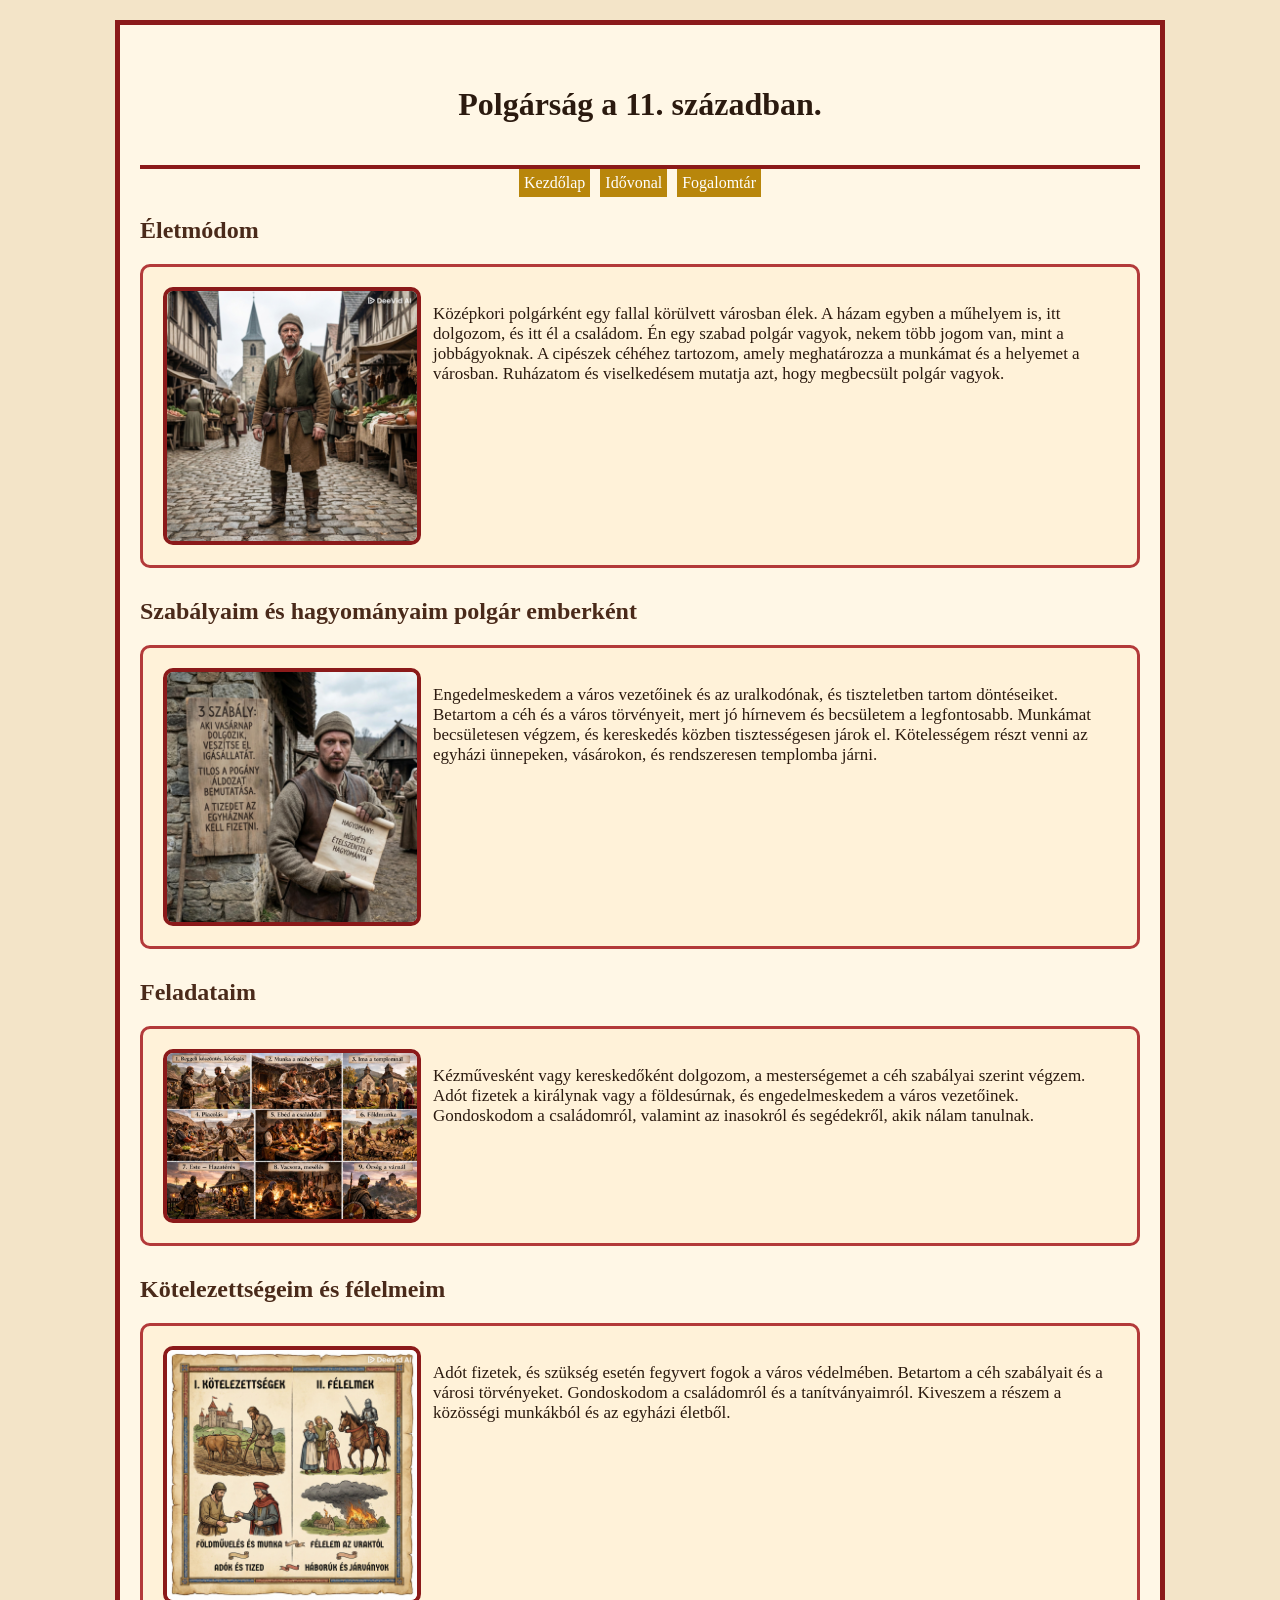
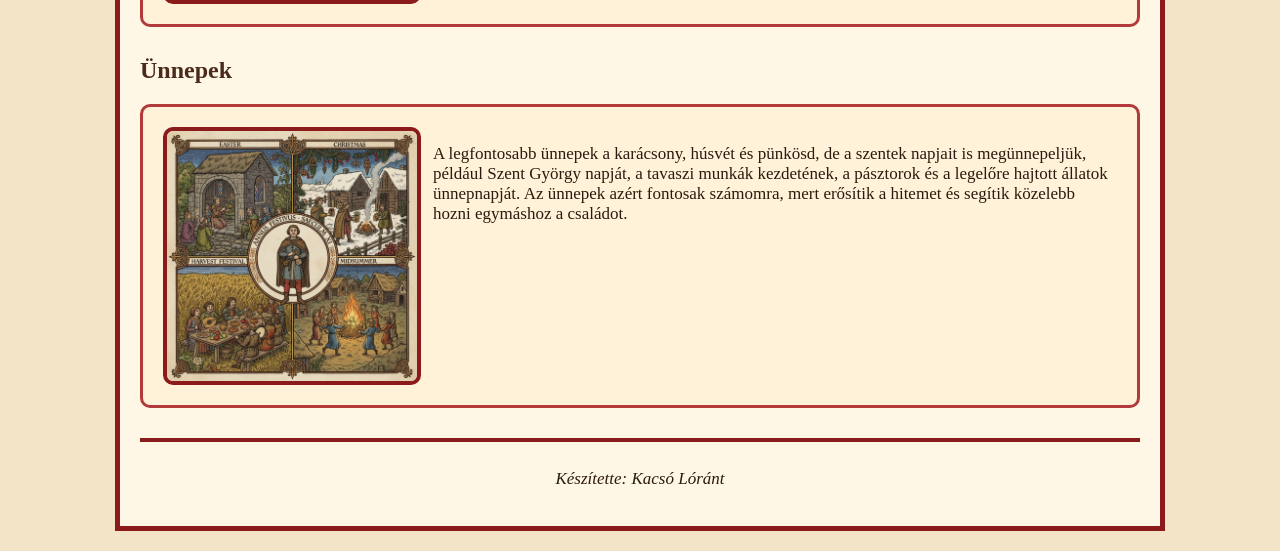
<file: index.html>
<!doctype html>
<html lang="hu">
  <head>
    <meta charset="UTF-8" />
    <meta name="viewport" content="width=device-width, initial-scale=1.0" />
    <link rel="stylesheet" href="elrendezes.css" />
    <link rel="stylesheet" href="menu.css" />
    <link rel="stylesheet" href="formazok.css" />
    <meta name="description" content="Polgárság a középkorban" />
    <meta name="keywords" content="polgár középkor 11. század" />
    <title>Kacsó Lóránt</title>
  </head>
  <body>
    <main>
      <header>
        <h1>Polgárság a 11. században.</h1>
      </header>

      <nav>
        <a href="index.html">Kezdőlap</a>
        <a href="idovonal.html">Idővonal</a>
        <a href="fogalomtar.html">Fogalomtár</a>
      </nav>

      <article>
        <div class="bejegyzes">
          <h2>Életmódom</h2>
          <div class="elrendezes">
            <img
              src="kepek/polgar_ember_a_varosban.jpg"
              alt="Polgár ember áll a városban."
            />
            <div class="szoveg">
              <p>
                Középkori polgárként egy fallal körülvett városban élek. A házam
                egyben a műhelyem is, itt dolgozom, és itt él a családom. Én egy
                szabad polgár vagyok, nekem több jogom van, mint a jobbágyoknak.
                A cipészek céhéhez tartozom, amely meghatározza a munkámat és a
                helyemet a városban. Ruházatom és viselkedésem mutatja azt, hogy
                megbecsült polgár vagyok.
              </p>
            </div>
          </div>
        </div>

        <div class="bejegyzes">
          <h2>Szabályaim és hagyományaim polgár emberként</h2>
          <div class="elrendezes">
            <img
              src="kepek/szabalyok_es_hagyomanyok.png"
              alt="Szabályok és hagyományok"
            />
            <div class="szoveg">
              <p>
                Engedelmeskedem a város vezetőinek és az uralkodónak, és
                tiszteletben tartom döntéseiket. Betartom a céh és a város
                törvényeit, mert jó hírnevem és becsületem a legfontosabb.
                Munkámat becsületesen végzem, és kereskedés közben
                tisztességesen járok el. Kötelességem részt venni az egyházi
                ünnepeken, vásárokon, és rendszeresen templomba járni.
              </p>
            </div>
          </div>
        </div>

        <div class="bejegyzes">
          <h2>Feladataim</h2>
          <div class="elrendezes">
            <img src="kepek/napirutin.png" alt="Napi rutinom" />
            <div class="szoveg">
              <p>
                Kézművesként vagy kereskedőként dolgozom, a mesterségemet a céh
                szabályai szerint végzem. Adót fizetek a királynak vagy a
                földesúrnak, és engedelmeskedem a város vezetőinek. Gondoskodom
                a családomról, valamint az inasokról és segédekről, akik nálam
                tanulnak.
              </p>
            </div>
          </div>
        </div>

        <div class="bejegyzes">
          <h2>Kötelezettségeim és félelmeim</h2>
          <div class="elrendezes">
            <img
              src="kepek/kotelezettseg.felelmek.jpg"
              alt="Kötelességeim és félelmeim"
            />
            <div class="szoveg">
              <p>
                Adót fizetek, és szükség esetén fegyvert fogok a város
                védelmében. Betartom a céh szabályait és a városi törvényeket.
                Gondoskodom a családomról és a tanítványaimról. Kiveszem a
                részem a közösségi munkákból és az egyházi életből.
              </p>
            </div>
          </div>
        </div>

        <div class="bejegyzes">
          <h2>Ünnepek</h2>
          <div class="elrendezes">
            <img src="kepek/unnepek.png" alt="Ünnepek" />
            <div class="szoveg">
              <p>
                A legfontosabb ünnepek a karácsony, húsvét és pünkösd, de a
                szentek napjait is megünnepeljük, például Szent György napját, a
                tavaszi munkák kezdetének, a pásztorok és a legelőre hajtott
                állatok ünnepnapját. Az ünnepek azért fontosak számomra, mert
                erősítik a hitemet és segítik közelebb hozni egymáshoz a
                családot.
              </p>
            </div>
          </div>
        </div>
      </article>

      <footer>
        <p>Készítette: Kacsó Lóránt</p>
      </footer>
    </main>
  </body>
</html>
</file>
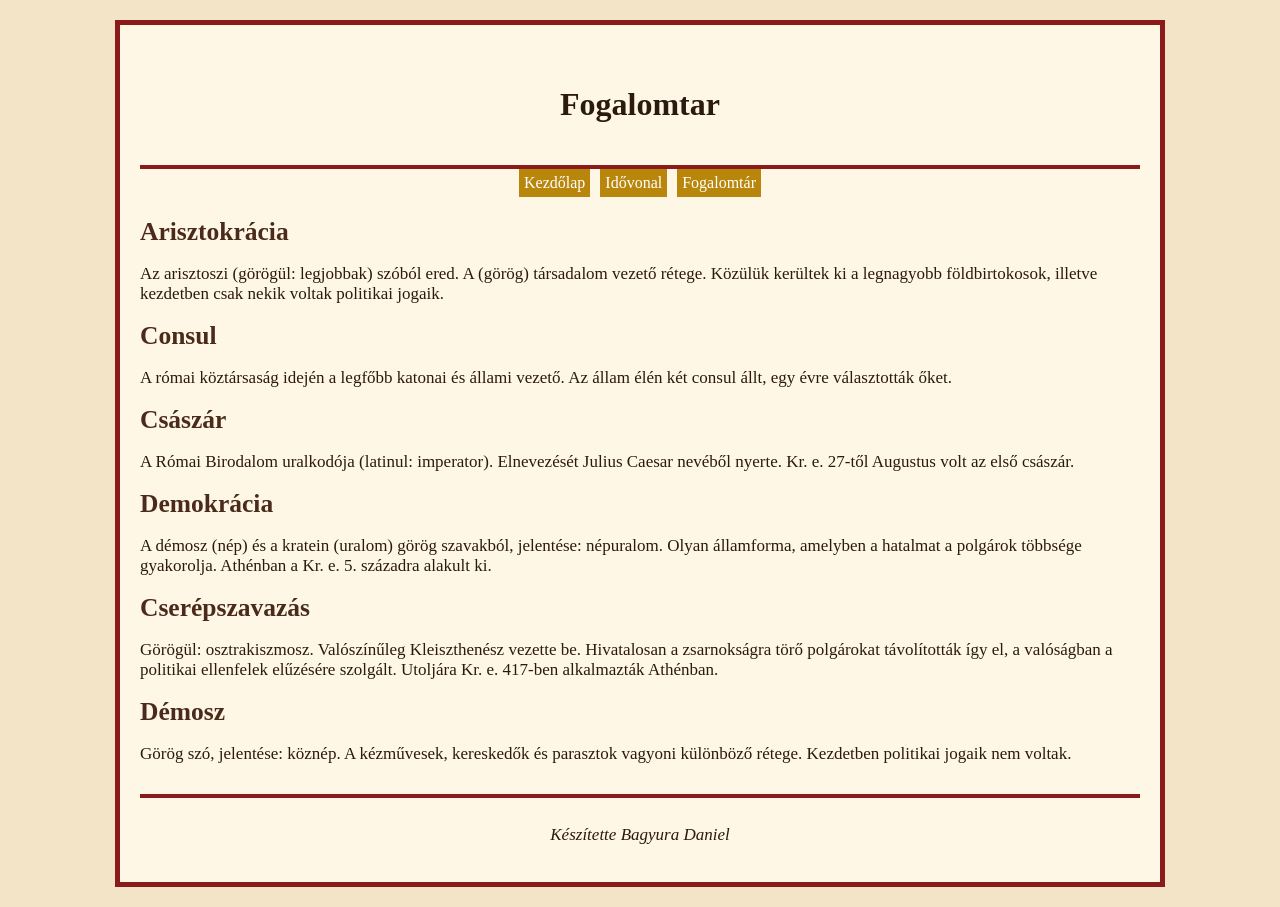
<file: fogalomtar.html>
<!doctype html>
<html lang="hu">
  <head>
    <meta charset="UTF-8" />
    <meta name="viewport" content="width=device-width, initial-scale=1.0" />
    <link rel="stylesheet" href="elrendezes.css" />
    <link rel="stylesheet" href="idovonal.css" />
    <link rel="stylesheet" href="menu.css" />
    <link rel="stylesheet" href="formazok.css" />
    <meta name="description" content="Fogalomtar" />
    <meta name="keywords" content="Fogalomtar" />
    <title>Bagyura Daniel</title>
  </head>

  <body>
    <main>
      <header>
        <h1>Fogalomtar</h1>
      </header>
      <nav>
        <a href="index.html">Kezdőlap</a>
        <a href="idovonal.html">Idővonal</a>
        <a href="fogalomtar.html">Fogalomtár</a>
      </nav>

      <article>
        <div class="szoveg">
          <h2 id="arisztokracia">Arisztokrácia</h2>
          <p>
            Az arisztoszi (görögül: legjobbak) szóból ered. A (görög) társadalom
            vezető rétege. Közülük kerültek ki a legnagyobb földbirtokosok,
            illetve kezdetben csak nekik voltak politikai jogaik.
          </p>
        </div>
        <div class="szoveg">
          <h2 id="consul">Consul</h2>
          <p>
            A római köztársaság idején a legfőbb katonai és állami vezető. Az
            állam élén két consul állt, egy évre választották őket.
          </p>
        </div>
        <div class="szoveg">
          <h2 id="csaszar">Császár</h2>
          <p>
            A Római Birodalom uralkodója (latinul: imperator). Elnevezését
            Julius Caesar nevéből nyerte. Kr. e. 27-től Augustus volt az első
            császár.
          </p>
        </div>
        <div class="szoveg">
          <h2 id="demokracia">Demokrácia</h2>
          <p>
            A démosz (nép) és a kratein (uralom) görög szavakból, jelentése:
            népuralom. Olyan államforma, amelyben a hatalmat a polgárok többsége
            gyakorolja. Athénban a Kr. e. 5. századra alakult ki.
          </p>
        </div>
        <div class="szoveg">
          <h2 id="cserepszavazas">Cserépszavazás</h2>
          <p>
            Görögül: osztrakiszmosz. Valószínűleg Kleiszthenész vezette be.
            Hivatalosan a zsarnokságra törő polgárokat távolították így el, a
            valóságban a politikai ellenfelek elűzésére szolgált. Utoljára Kr.
            e. 417-ben alkalmazták Athénban.
          </p>
        </div>
        <div class="szoveg">
          <h2 id="demosz">Démosz</h2>
          <p>
            Görög szó, jelentése: köznép. A kézművesek, kereskedők és parasztok
            vagyoni különböző rétege. Kezdetben politikai jogaik nem voltak.
          </p>
        </div>
      </article>

      <footer>
        <p>Készítette Bagyura Daniel</p>
      </footer>
    </main>
  </body>
</html>
</file>
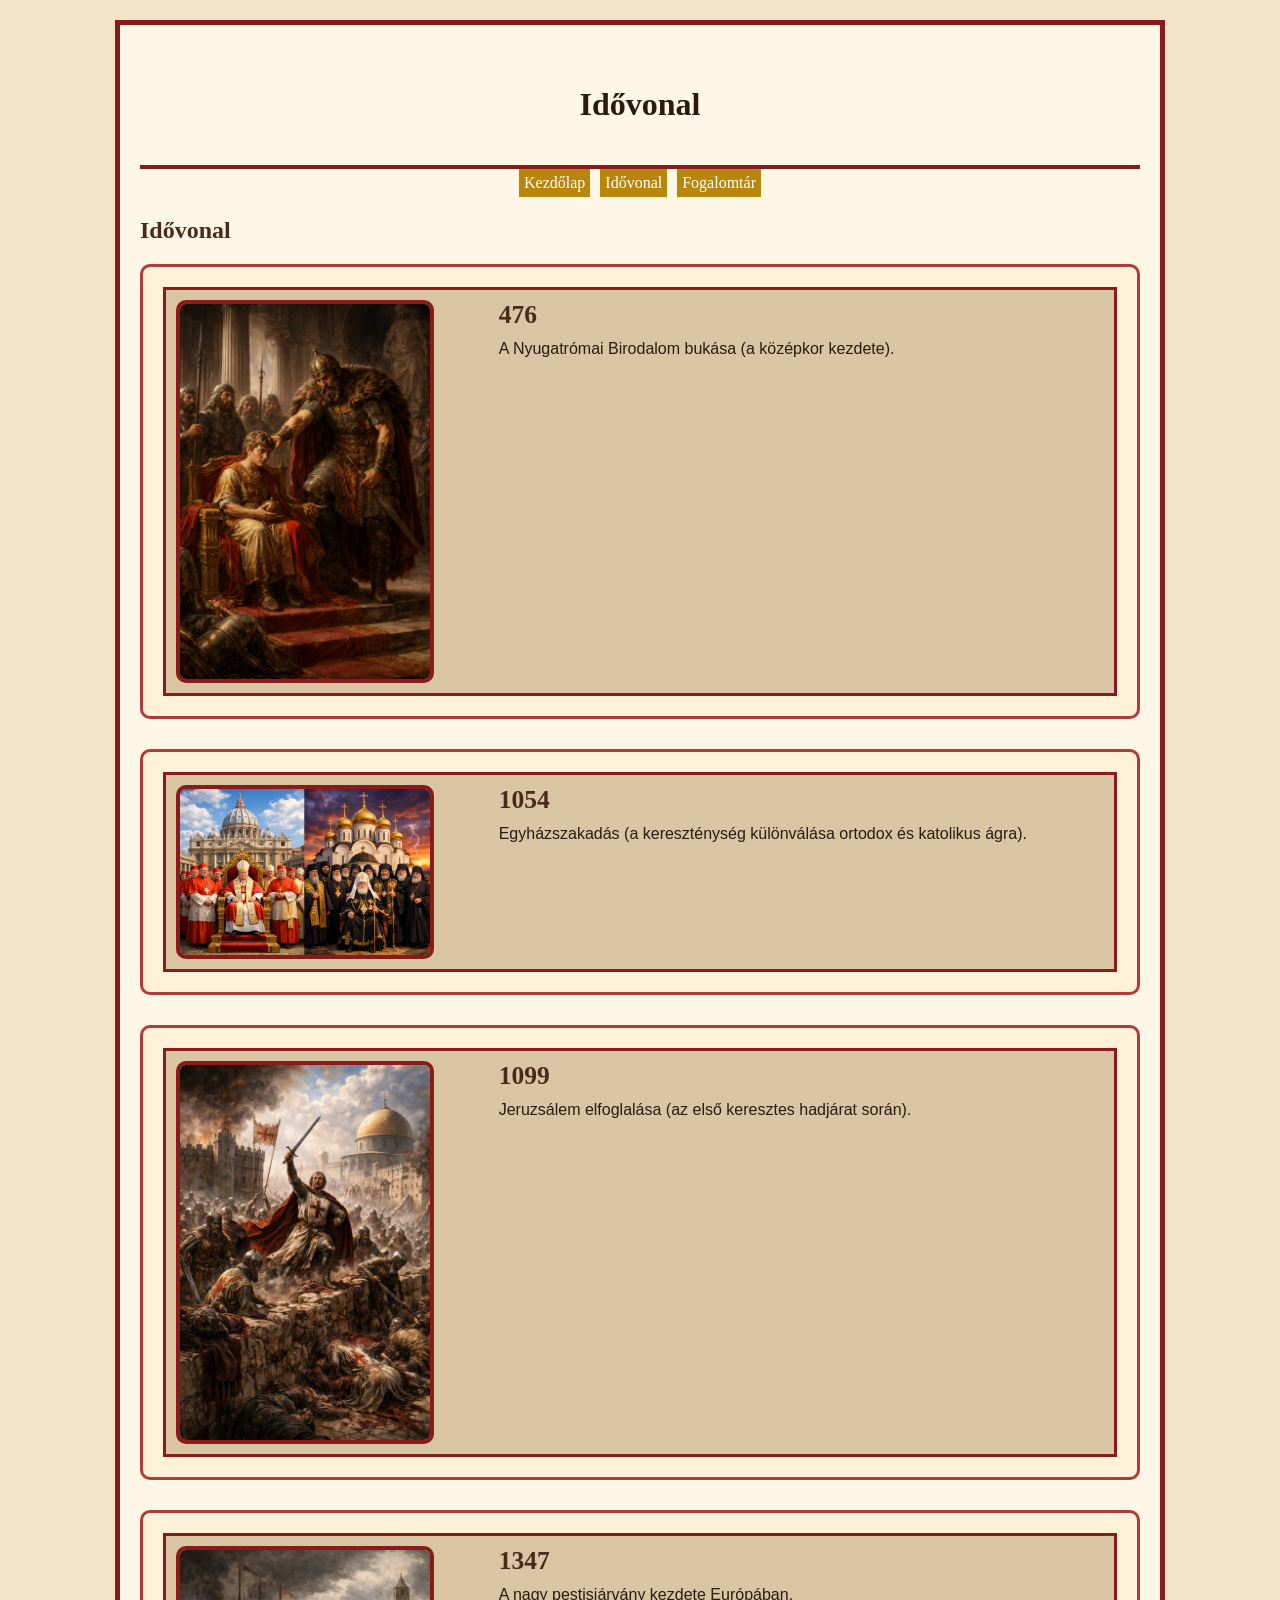
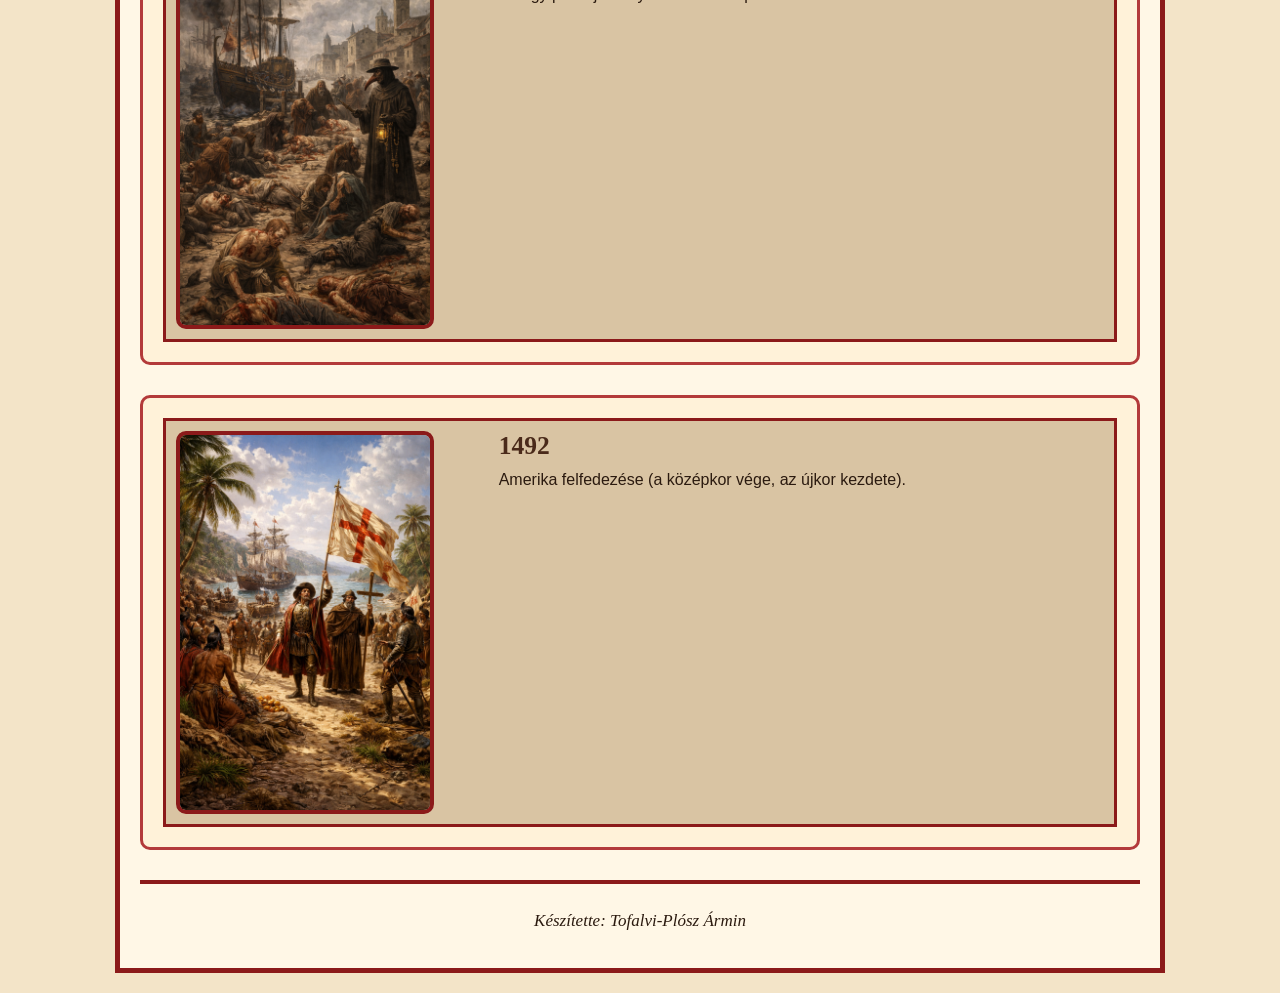
<file: idovonal.html>
<!doctype html>
<html lang="hu">
  <head>
    <meta charset="UTF-8" />
    <meta name="viewport" content="width=device-width, initial-scale=1.0" />
    <title>Tofalvi Plósz Ármin</title>
    <link rel="stylesheet" href="elrendezes.css" />
    <link rel="stylesheet" href="idovonal.css" />
    <link rel="stylesheet" href="menu.css" />
    <link rel="stylesheet" href="formazok.css" />
    <meta name="keywords" content="idővonal" />
    <meta name="description" content="Idővonal a középkorban" />
  </head>
  <body>
    <main>
      <header>
        <h1>Idővonal</h1>
      </header>

      <nav>
        <a href="index.html">Kezdőlap</a>
        <a href="idovonal.html">Idővonal</a>
        <a href="fogalomtar.html">Fogalomtár</a>
      </nav>

      <article>
        <h2>Idővonal</h2>
        <p></p>
      </article>

      <article>
        <div class="esemeny">
          <div class="ido">
            <img src="kepek/476.png" alt="476 Nyugatrómai Birodalom bukása" />
            <div class="szoveg">
              <h2>476</h2>
              <p>A Nyugatrómai Birodalom bukása (a középkor kezdete).</p>
            </div>
          </div>
        </div>

        <div class="esemeny">
          <div class="ido">
            <img src="kepek/1054.png" alt="1054 Egyházszakadás" />
            <div class="szoveg">
              <h2>1054</h2>
              <p>
                Egyházszakadás (a kereszténység különválása ortodox és katolikus
                ágra).
              </p>
            </div>
          </div>
        </div>

        <div class="esemeny">
          <div class="ido">
            <img src="kepek/1099.png" alt="1099 Jeruzsálem elfoglalása" />
            <div class="szoveg">
              <h2>1099</h2>
              <p>Jeruzsálem elfoglalása (az első keresztes hadjárat során).</p>
            </div>
          </div>
        </div>

        <div class="esemeny">
          <div class="ido">
            <img
              src="kepek/1347.png"
              alt="1347 A nagy pestisjárvány kezdete Európában"
            />
            <div class="szoveg">
              <h2>1347</h2>
              <p>A nagy pestisjárvány kezdete Európában.</p>
            </div>
          </div>
        </div>

        <div class="esemeny">
          <div class="ido">
            <img src="kepek/1492.png" alt="1492 Amerika felfedezése" />
            <div class="szoveg">
              <h2>1492</h2>
              <p>Amerika felfedezése (a középkor vége, az újkor kezdete).</p>
            </div>
          </div>
        </div>
      </article>

      <footer>
        <p>Készítette: Tofalvi-Plósz Ármin</p>
      </footer>
    </main>
  </body>
</html>
</file>
<file: elrendezes.css>
.elrendezes {
  display: grid;
  grid-template-columns: 250px 1fr;
  gap: 20px;
  background-color: #fff2d9;
  border: 3px solid #b33a3a;
  padding: 20px;
  border-radius: 10px;
  margin-bottom: 30px;
  align-items: start;
}
img {
  width: 250px;
  border: 4px solid #8b1a1a;
  border-radius: 10px;
}

.szoveg {
  font-size: 17px;
}

@media (max-width: 700px) {
  .elrendezes {
    grid-template-columns: 1fr;
  }

  .elrendezes img {
    width: 100%;
  }
}
</file>
<file: menu.css>
nav {
  display: grid;
  grid-auto-flow: column;
  gap: 10px;
  justify-content: center;
  margin-bottom: 20px;
  color: #d24a4a;
}
nav a {
  background-color:darkgoldenrod;
  color: rgb(255, 255, 255);
  padding: 5px;
  text-decoration: none;
  display: grid;
  grid-template-columns: 1fr;
}
nav a:hover {
  background-color: chocolate;
}
</file>
<file: formazok.css>
body {
  background-color: #f3e4c8;
  margin: 0;
  font-family: Georgia, serif;
  color: #2b1a0f;
}

main {
  max-width: 1000px;
  margin: 20px auto;
  background-color: #fff7e6;
  border: 5px solid #8b1a1a;
  padding: 20px;
}

header {
  text-align: center;
  padding: 20px;
  border-bottom: 4px solid #8b1a1a;
}

h2 {
  color: #4a2a1a;
}

p {
  font-size: 17px;
}

footer {
  text-align: center;
  margin-top: 30px;
  padding-top: 10px;
  border-top: 4px solid #8b1a1a;
  font-style: italic;
}
</file>
<file: idovonal.css>
.esemeny{
  background-color: #fff2d9;
  border: 3px solid #b33a3a;
  padding: 20px;
  border-radius: 10px;
  margin-bottom: 30px;
}

.ido {
  font-size: 28px;
  background-color: #d9c4a3;
  padding: 10px;
  border: 3px solid #8b1a1a;
  display: grid;
  grid-template-columns: 1fr 2fr;
  gap: 20px;
}

.ido p {
  font-size: 16px;
  font-family: Arial, Helvetica, sans-serif;
  text-align: left;
  margin: 0;
}

img {
  width: 250px;
  border: 4px solid #8b1a1a;
  border-radius: 10px;
  display: block;
}


.szoveg h2 {
  margin-top: 0;
  margin-bottom: 10px;
}

@media (max-width: 700px) {


  .ido{
     grid-template-columns: 1fr;
  }
  img{

    width: 100%;
  }
}
</file>
